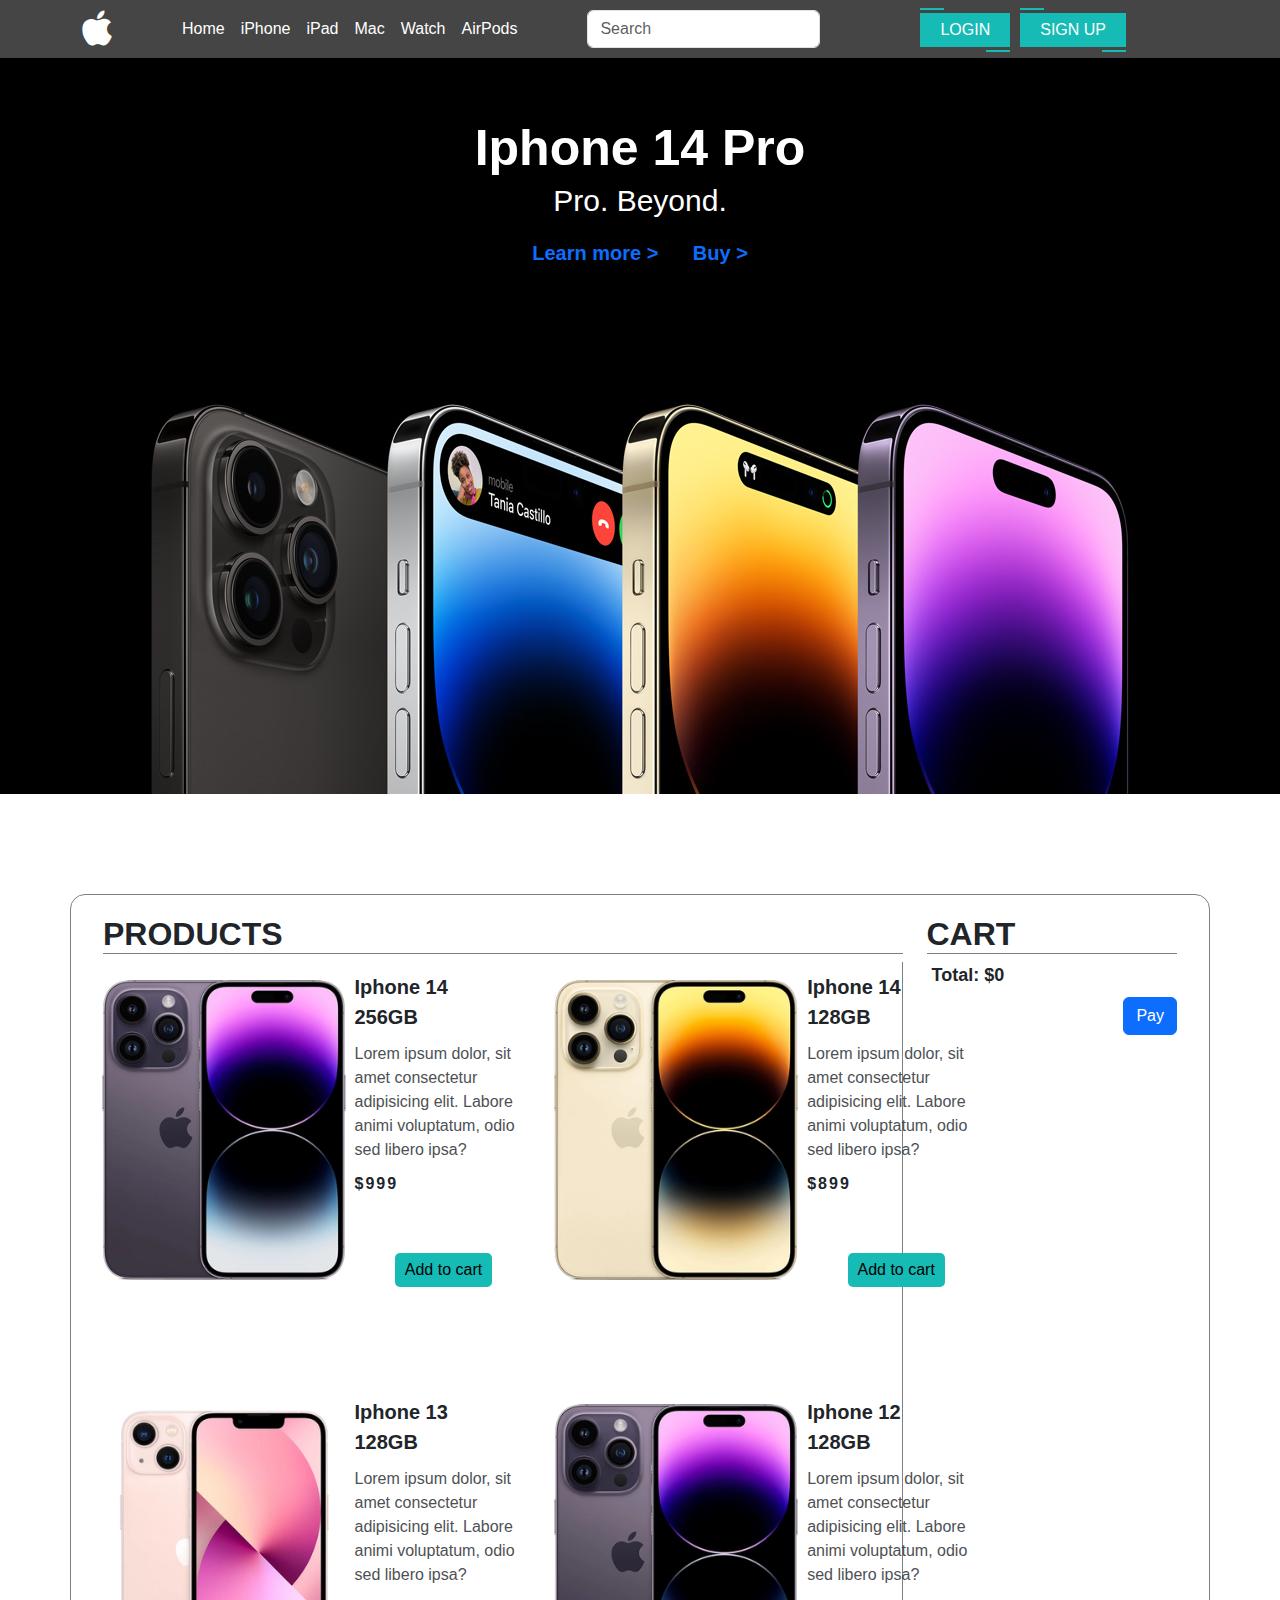
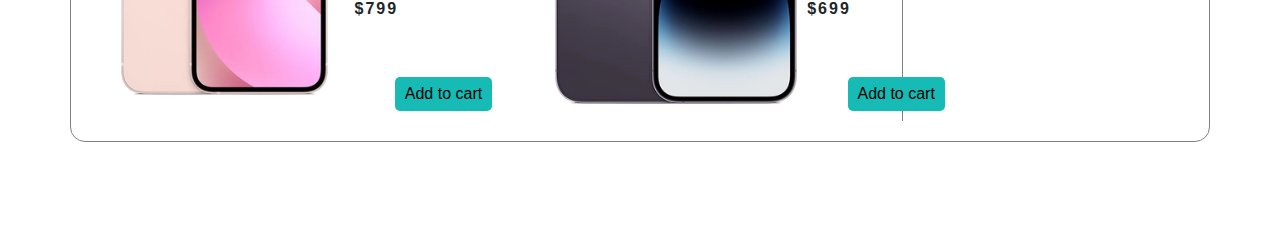
<file: index.html>
<!doctype html>
<html lang="en">
<head>
    <meta charset="UTF-8">
    <meta name="viewport"
          content="width=device-width, user-scalable=no, initial-scale=1.0, maximum-scale=1.0, minimum-scale=1.0">
    <meta http-equiv="X-UA-Compatible" content="ie=edge">
    <title>Shop Iphone by Tuan Quang</title>
    <!-- Font-awesome-->
    <link rel="stylesheet" href="https://cdnjs.cloudflare.com/ajax/libs/font-awesome/6.4.0/css/all.min.css"/>
    <!--BS-->
    <link rel="stylesheet" href="https://cdn.jsdelivr.net/npm/bootstrap@5.3.0-alpha3/dist/css/bootstrap.min.css">
    <!--CSS-->
    <link rel="stylesheet" href="css/style.css">

</head>
<body onload="ShowProduct(),LoginCheck()">
<header>
    <section class="container-md">
        <nav class="navbar navbar-expand-lg myNav">
            <a href="#" class="logo"><i class="fab fa-apple"></i></a>
            <div class="nav-content">
                <button class="navbar-toggler" type="button" data-bs-toggle="collapse" data-bs-target="#navbarNav" aria-controls="navbarNav" aria-expanded="false" aria-label="Toggle navigation">
                    <span class="navbar-toggler-icon"></span>
                </button>
                <div class="collapse navbar-collapse my-navitem" id="navbarNav">
                    <ul class="navbar-nav">
                        <li class="nav-item">
                            <a class="nav-link active" aria-current="page" href="#">Home</a>
                        </li>
                        <li class="nav-item">
                            <a class="nav-link" href="#iphone">iPhone</a>
                        </li>
                        <li class="nav-item">
                            <a class="nav-link" href="#">iPad</a>
                        </li>
                        <li class="nav-item">
                            <a class="nav-link" href="#">Mac</a>
                        </li>
                        <li class="nav-item">
                            <a class="nav-link" href="#">Watch</a>
                        </li>
                        <li class="nav-item">
                            <a class="nav-link" href="#">AirPods</a>
                        </li>
                    </ul>
                    <div class="myform">
                        <form class="d-flex" role="search">
                            <input class="form-control me-2" type="search" placeholder="Search" aria-label="Search">
                        </form>
                        <ul class="navbar-nav">
                            <li class="nav-item my_login_user">
                                <button class="btn-login" id="login" type="submit" onclick="window.location.href = 'login_register/login.html'">Login</button>
                                <button class="btn-login" id="signup" type="submit" onclick="window.location.href = 'login_register/registration.html'">Sign Up</button>
                                <div class="user" id="username"></div>
                                <button class="btn-login" type="submit" id="logout" onclick="Logout()">Logout</button>
                            </li>
                        </ul>
                    </div>
                </div>

            </div>
        </nav>
    </section>
</header>
<section class="carousel_iphone">
    <div class="iphone_content">
        <h1>Iphone 14 Pro</h1>
        <p>Pro. Beyond.</p>
        <div class="iphone_more">
            <a href="#">Learn more ></a>
            <a href="#iphone" class="buy">Buy ></a>
        </div>
    </div>
</section>
<section class="container-md my_container row" id="iphone">
<!--    <div class="row iphone_card ">-->
<!--        <div class="col-4 item">-->
<!--            <div class="card my_card" style="width: 18rem;">-->
<!--                <img src="img/14_1_9_2_9.jpg" class="card-img-top" alt="...">-->
<!--                <div class="card-body">-->
<!--                    <h5 class="card-title">Iphone 13 128GB</h5>-->
<!--                    <p class="card-text">700$</p>-->
<!--                    <button class="btn btn-primary add">Add to card</button>-->
<!--                </div>-->
<!--            </div>-->
<!--        </div>-->
<!--        <div class="col-4  item">-->
<!--            <div class="card my_card" style="width: 18rem;">-->
<!--                <img src="img/v_ng_20.png" class="card-img-top" alt="...">-->
<!--                <div class="card-body">-->
<!--                    <h5 class="card-title">Iphone 13 Pro 128GB</h5>-->
<!--                    <p class="card-text">750$</p>-->
<!--                    <button class="btn btn-primary add">Add to card</button>-->
<!--                </div>-->
<!--            </div>-->
<!--        </div>-->
<!--        <div class="col-4  item">-->
<!--            <div class="card my_card" style="width: 18rem;">-->
<!--                <img src="img/t_m_12.png" class="card-img-top" alt="...">-->
<!--                <div class="card-body">-->
<!--                    <h5 class="card-title">Iphone 14 128GB</h5>-->
<!--                    <p class="card-text">800$</p>-->
<!--                    <button class="btn btn-primary add">Add to card</button>-->
<!--                </div>-->
<!--            </div>-->
<!--        </div>-->
<!--    </div>-->
    <div class="products col-9">
        <h2>PRODUCTS</h2>
        <div class="list" id="listID">
<!--            <div class="item" data-key="1">-->
<!--                <div class="img">-->
<!--                    <img src="img/t_m_12.png" alt="">-->
<!--                </div>-->
<!--                <div class="content">-->
<!--                    <div class="title">Iphone 14 256GB</div>-->
<!--                    <div class="des">-->
<!--                        Lorem ipsum dolor, sit amet consectetur adipisicing elit.-->
<!--                        Labore animi voluptatum, odio sed libero ipsa?-->
<!--                    </div>-->
<!--                    <div class="price">$999 <span class="countproduct"></span></div>-->
<!--                    <button class="add">Add to cart</button>-->
<!--                    <button class="remove" onclick="Remove(1)"><i class="fa-solid fa-trash-can"></i></button>-->
<!--                </div>-->
<!--            </div>-->
<!--            <div class="item" data-key="2">-->
<!--                <div class="img">-->
<!--                    <img src="img/v_ng_20.png" alt="">-->
<!--                </div>-->
<!--                <div class="content">-->
<!--                    <div class="title">Iphone 14 128GB</div>-->
<!--                    <div class="des">-->
<!--                        Lorem ipsum dolor, sit amet consectetur adipisicing elit.-->
<!--                        Labore animi voluptatum, odio sed libero ipsa?-->
<!--                    </div>-->
<!--                    <div class="price">$899 <span class="countproduct"></span></div>-->
<!--                    <button class="add">Add to cart</button>-->
<!--                    <button class="remove" onclick="Remove(2)"><i class="fa-solid fa-trash-can"></i></button>-->
<!--                </div>-->
<!--            </div>-->
<!--            <div class="item" data-key="3">-->
<!--                <div class="img">-->
<!--                    <img src="img/14_1_9_2_9.jpg" alt="">-->
<!--                </div>-->
<!--                <div class="content">-->
<!--                    <div class="title">Iphone 13 128GB</div>-->
<!--                    <div class="des">-->
<!--                        Lorem ipsum dolor, sit amet consectetur adipisicing elit.-->
<!--                        Labore animi voluptatum, odio sed libero ipsa?-->
<!--                    </div>-->
<!--                    <div class="price">$799 <span class="countproduct"></span></div>-->
<!--                    <button class="add">Add to cart</button>-->
<!--                    <button class="remove" onclick="Remove(3)"><i class="fa-solid fa-trash-can"></i></button>-->
<!--                </div>-->
<!--            </div>-->
<!--            <div class="item" data-key="4">-->
<!--                <div class="img">-->
<!--                    <img src="img/t_m_12.png" alt="">-->
<!--                </div>-->
<!--                <div class="content">-->
<!--                    <div class="title">Iphone 12 128GB</div>-->
<!--                    <div class="des">-->
<!--                        Lorem ipsum dolor, sit amet consectetur adipisicing elit.-->
<!--                        Labore animi voluptatum, odio sed libero ipsa?-->
<!--                    </div>-->
<!--                    <div class="price">$699 <span class="countproduct"></span></div>-->
<!--                    <button class="add">Add to cart</button>-->
<!--                    <button class="remove" onclick="Remove(4)"><i class="fa-solid fa-trash-can"></i></button>-->
<!--                </div>-->
<!--            </div>-->
        </div>
    </div>
    <div class="cart col-3">
        <h2>CART</h2>
        <div class="listCart" id="listItem"></div>
        <div class="total_text">Total: <span id="total">$0</span></div>
        <button class="btn btn-primary float-end mt-2 " onclick="Pay()">Pay</button>
    </div>
    <div class="container_popup">
        <div class="popup" id="popup">
            <a href="#" class="logo"><i class="fab fa-apple"></i></a>
            <h1 style="font-weight: bold">Thank You!!!</h1>
            <h3>Bạn cần phải thanh toán <span id="total_pay" style="color: red"></span></h3>
            <p>Hãy gửi qua stk: 0123456789, sau khi gửi xong hãy nhấn nút <span style="font-weight: bold; color: red">Xác Nhận</span> để hoàn thành thanh toán!</p>
            <p>Đơn hàng của bạn sẽ được nhận sau 7 7 49 ngày. Cảm ơn bạn đã sử dụng dịch vụ</p>
            <p>Good bye!</p>
            <button class="btn btn-danger btn_popup" id="close_popup" style="cursor: pointer;" onclick="ClosePay()">Xác Nhận</button>
        </div>
        <div class="overlay" id="overlay"></div>
    </div>

</section>

</body>
<!--BS-->
<script src="https://cdn.jsdelivr.net/npm/bootstrap@5.3.0-alpha3/dist/js/bootstrap.bundle.min.js"></script>
<!--Apple-->
<script src="js/Apple.js"></script>
<script src="login_register/login.js"></script>
<!--MainJS-->
<script src="js/main.js"></script>
</html>
</file>
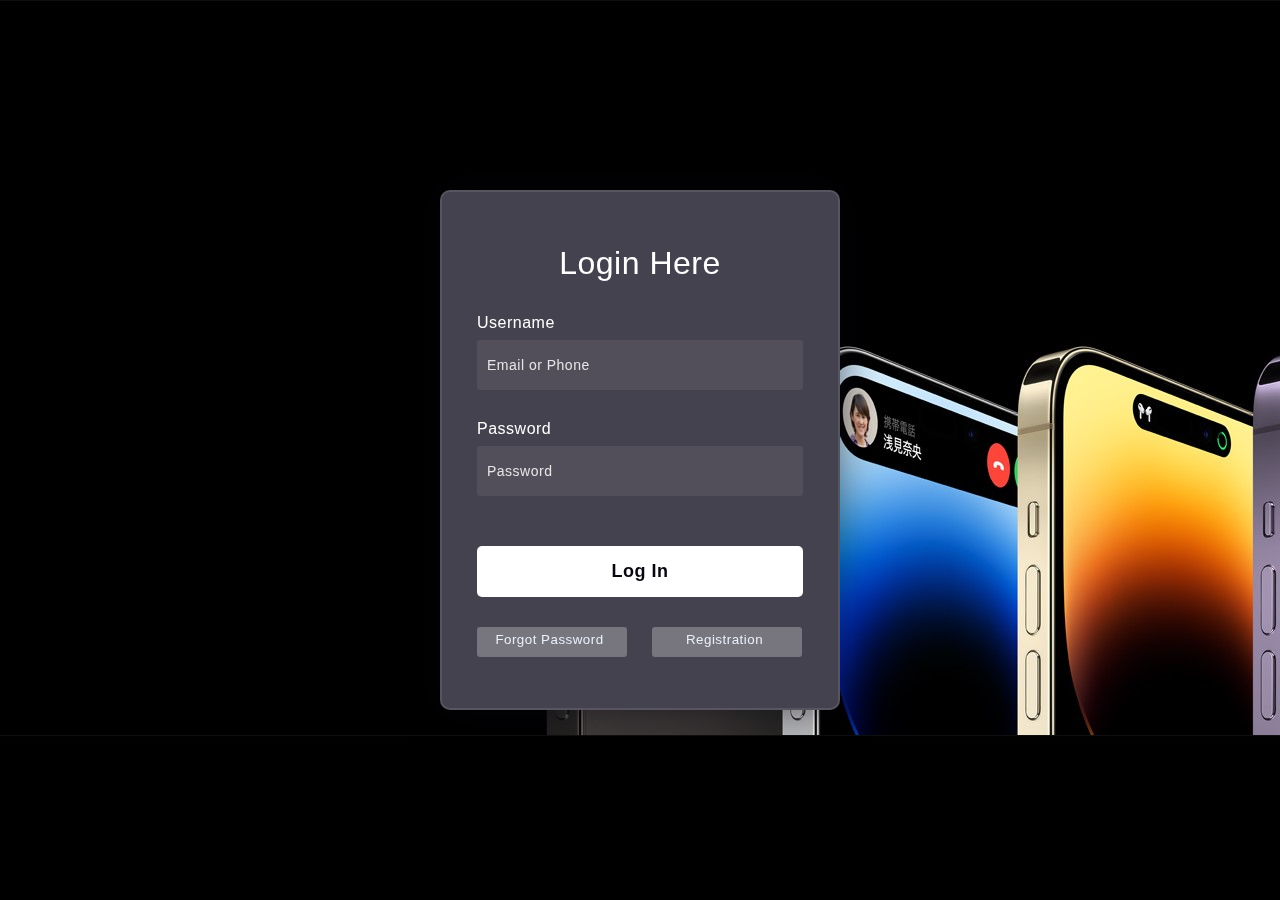
<file: login_register/login.html>
<!doctype html>
<html lang="en">
<head>
    <meta charset="UTF-8">
    <meta name="viewport"
          content="width=device-width, user-scalable=no, initial-scale=1.0, maximum-scale=1.0, minimum-scale=1.0">
    <meta http-equiv="X-UA-Compatible" content="ie=edge">
    <title>Login</title>
    <link rel="stylesheet" href="../css/login.css">
</head>
<body>
<div class="form">
    <h3>Login Here</h3>

    <label for="username">Username</label>
    <input type="text" placeholder="Email or Phone" id="username">
    <label class="error" id="validate_user"></label>

    <label for="password">Password</label>
    <input type="password" placeholder="Password" id="password">
    <label class="error" id="validate_password"></label>

    <button class="btn-login" onclick="login()">Log In</button>
    <div class="more">
        <button class="forgot-pass" onclick="forgotPass()">Forgot Password</button>
        <button class="registration" onclick="window.location.href = 'registration.html'">Registration</button>
    </div>
</div>

</body>
<script src="login.js"></script>
</html>
</file>
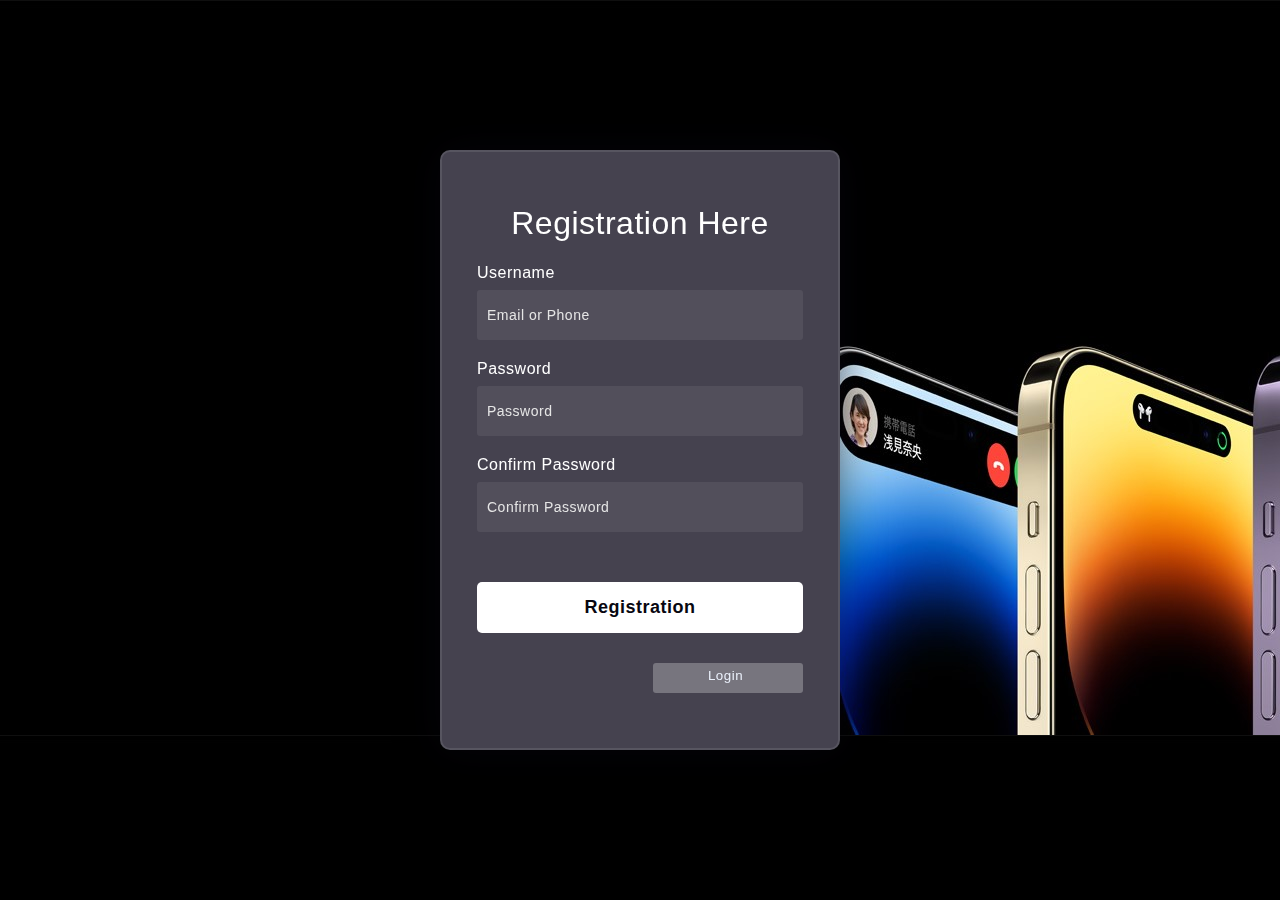
<file: login_register/registration.html>
<!doctype html>
<html lang="en">
<head>
  <meta charset="UTF-8">
  <meta name="viewport"
        content="width=device-width, user-scalable=no, initial-scale=1.0, maximum-scale=1.0, minimum-scale=1.0">
  <meta http-equiv="X-UA-Compatible" content="ie=edge">
  <title>Registration</title>

  <link rel="stylesheet" href="../css/registration.css">

</head>
<body>
<div class="form">
  <h3>Registration Here</h3>

  <label for="username">Username</label>
  <input type="text" placeholder="Email or Phone" id="username">
  <label class="error" id="validate_user"></label>

  <label for="password">Password</label>
  <input type="password" placeholder="Password" id="password">
  <label class="error" id="validate_password"></label>

  <label for="password">Confirm Password</label>
  <input type="password" placeholder="Confirm Password" id="confirmpassword">
  <label class="error" id="validate_confirm_pass"></label>

  <button class="registration" onclick="register()">Registration</button>
  <div class="login-btn">
    <button class="login" onclick="window.location.href = 'login.html'">Login</button>
  </div>
</div>


</body>
<script src="../js/User.js"></script>
<script src="registration.js"></script>
</html>
</file>
<file: css/style.css>
*{
    margin: 0;
    padding: 0;
    box-sizing: border-box;
    font-family: Arial;
}
.btn-login {
    background-color: #16bbb5;
    border: none;
    color: #ffffff;
    cursor: pointer;
    display: inline-block;
    font-family: 'BenchNine', Arial, sans-serif;
    font-size: 16px;
    outline: none;
    padding: 5px 20px;
    position: relative;
    text-transform: uppercase;
    margin-top: 2px;
    margin-right: 10px;
}

.btn-login:before,
.btn-login:after {
    border-color: transparent;
    -webkit-transition: all 0.25s;
    transition: all 0.25s;
    border-style: solid;
    border-width: 0;
    content: "";
    height: 24px;
    position: absolute;
    width: 24px;
}

.btn-login:before {
    border-color: #16bbb5;
    border-top-width: 2px;
    left: 0px;
    top: -5px;
}

.btn-login:after {
    border-bottom-width: 2px;
    border-color: #16bbb5;
    bottom: -5px;
    right: 0px;
}

.btn-login:hover,
.btn-login.hover {
    background-color: #16bbb5;
}

.btn-login:hover:before,
.btn-login.hover:before,
.btn-login:hover:after,
.btn-login.hover:after {
    height: 100%;
    width: 100%;
}
/*.btn-login{*/
/*    background-color: purple;*/
/*    color: white;*/
/*    border-radius: 5px;*/
/*    border: 1px solid gray;*/
/*    width: 80px;*/
/*    height: 100%;*/
/*    transition: .5s;*/
/*}*/
/*.btn-login:hover{*/
/*    background-color: white;*/
/*    color: purple;*/
/*}*/
.my_login_user{
    display: flex;
    align-items: center;
}
.user{
    color: #e5e5e5;
    margin-right: 10px;
}
header{
    background-color: rgba(22, 22, 23, .8);
}
.logo i{
    color: white;
    font-size: 40px;
}
header .myNav{
    justify-content: space-between;
}
header .myNav .nav-content{
    flex: 1;
}
header .myNav .nav-content .my-navitem{
    justify-content: space-evenly;
}
header .myNav .nav-content .my-navitem a{
    color: white;
    transition: .5s;
}
header .myNav .nav-content .my-navitem a:hover{
    color: #16bbb5;
}
header .myNav .nav-content .my-navitem .myform{
    display: flex;
}
header .myNav .nav-content .my-navitem .myform input{
    margin-right: 100px!important;
}
.carousel_iphone{
    background-image: url("../img/carousel.jpg");
    height: 736px;
    background-size: cover;
    background-position: center;
    color: white;
    text-align: center;
}
.carousel_iphone .iphone_content{
    padding-top: 60px;
}
.carousel_iphone .iphone_content h1{
    font-size: 50px;
    font-weight: bold;
    margin: 0;
}
.carousel_iphone .iphone_content p{
    font-size: 30px;
    margin-bottom: 15px;
}
.carousel_iphone .iphone_content a{
    font-size: 20px;
    font-weight: bold;
    text-decoration: none;
}
.carousel_iphone .iphone_content .iphone_more .buy{
    padding-left: 30px;
}
.iphone_card{
    margin: 50px 0;
}
.iphone_card .my_card{
    margin: auto;
    border-radius: 15px;
    padding: 5px;
}

.my_container{
    border: 1px solid gray;
    border-radius: 15px;
    /*display: grid;*/
    /*grid-template-columns: 75% auto;*/
    padding: 20px;
    margin: 100px auto;
    position: relative;
}
h2{
    font-weight: bold;
    border-bottom: 1px solid gray;
}
.products .list{
    display: grid;
    grid-template-columns: auto auto;
    column-gap: 30px;
    row-gap: 90px;
    border-right: 1px solid gray;
}
.products .list .item{
    display: grid;
    grid-template-columns: 55% auto;
    padding: 10px;
    column-gap: 20px;
}
.item .img{
    display: flex;
    justify-content: center;
    align-items: center;
}
.item .img img{
    height: 300px;
}
.item .content .title{
    font-weight: bold;
    font-size: 20px;
}
.item .content .des{
    opacity: 0.8;
    margin-top: 10px;
}
.item .content .price{
    letter-spacing: 2px;
    font-weight: bold;
    margin-top: 10px;
}
.item .content .add{
    background-color: #16bbb5;
    margin-top: 35%;
    margin-left: 25%;
    padding: 5px 10px;
    border: none;
    border-radius: 5px;
}
.item .content .remove{
    padding: 5px 10px;
    border: none;
    border-radius: 5px;
    background-color: #e5e5e5;
    display: none;
}
.cart .name{
    font-weight: bold;
    font-size: 20px;
}
.listCart .img img{
    width: 100px;
    height: 100px;
}
.listCart .item{
    display: grid;
    grid-template-columns: 30% auto;
    margin-bottom: 20px;
}
.listCart .item .content .title{
    font-size: 15px;
}
.listCart .item .content .des{
    margin: 0;
}
.listCart .item .content .price{
    margin: 0;
}
.listCart .item .content .add{
    display: none;
}
.listCart .item .content .remove{
    margin-left: 85%;
    display: inline-block;
}
.total_text{
    font-weight: bold;
    font-size: 18px;
    padding-left: 5px;
}
/*.container_popup{*/
/*    width: 100%;*/
/*    height: 100vh;*/
/*    display: flex;*/
/*    justify-content: center;*/
/*    align-items: center;*/
/*}*/
.popup{
    width: 500px;
    height: 450px;
    background-color: #16bbb5;
    border-radius: 15px;
    position: absolute;
    bottom: -45%;
    left: 50%;
    transform: translate(-50%,-50%) scale(0.1);
    text-align: left;
    padding:30px;
    color: white;
    visibility: hidden;
    transition: transform .3s, top .3s;
}
.popup_open{
    top: 50%;
    transform: translate(-50%,-50%) scale(1);
    visibility: visible;
    z-index: 11;
    position: fixed;
}
.popup a{
    display: flex;
    justify-content: center;
    color: #16bbb5;
}
.popup a i{
    font-size: 80px;
}
.popup h1,.popup h3,.popup p{
    text-align: center;
}
.popup .btn_popup{
    display: flex;
    margin: 0 auto;
}
.overlay {
    display: none;
    opacity: 0;
    background: rgba(0, 0, 0, .5);
    position: fixed;
    top: 0; left: 0;
    width: 100vw;
    height: 100vw;
    z-index: 10;
    transition: opacity .3s;
}
.overlay_open{
    display: block;
    opacity: 1;
}
</file>
<file: css/login.css>
*,
*:before,
*:after {
    padding: 0;
    margin: 0;
    box-sizing: border-box;
}

body {
    background: url("../img/background-login.jpg");
    width: 100%;
    height: 736px;
}

.form {
    height: 520px;
    width: 400px;
    background-color: #45424f;
    position: absolute;
    transform: translate(-50%, -50%);
    top: 50%;
    left: 50%;
    border-radius: 10px;
    backdrop-filter: blur(10px);
    border: 2px solid rgba(255, 255, 255, 0.1);
    box-shadow: 0 0 40px rgba(8, 7, 16, 0.6);
    padding: 50px 35px;
}

.form * {
    font-family: 'Poppins', sans-serif;
    color: #ffffff;
    letter-spacing: 0.5px;
    outline: none;
    border: none;
}

.form h3 {
    font-size: 32px;
    font-weight: 500;
    line-height: 42px;
    text-align: center;
}

label {
    display: block;
    margin-top: 30px;
    font-size: 16px;
    font-weight: 500;
}

input {
    display: block;
    height: 50px;
    width: 100%;
    background-color: rgba(255, 255, 255, 0.07);
    border-radius: 3px;
    padding: 0 10px;
    margin-top: 8px;
    font-size: 14px;
    font-weight: 300;
}

::placeholder {
    color: #e5e5e5;
}

.btn-login {
    margin-top: 50px;
    width: 100%;
    background-color: #ffffff;
    color: #080710;
    padding: 15px 0;
    font-size: 18px;
    font-weight: 600;
    border-radius: 5px;
    cursor: pointer;
}

.more {
    margin-top: 30px;
    display: flex;
}

.more button {
    background: red;
    width: 150px;
    border-radius: 3px;
    padding: 5px 10px 10px 5px;
    background-color: rgba(255, 255, 255, 0.27);
    color: #eaf0fb;
    text-align: center;
    cursor: pointer;
}

.more button:hover {
    background-color: rgba(255, 255, 255, 0.47);
}

.more .registration {
    margin-left: 25px;
}

.more i {
    margin-right: 4px;
}

.error {
    margin: 0;
    font-size: 13px;
    color: #fc2323;
}
</file>
<file: css/registration.css>
*,
*:before,
*:after {
    padding: 0;
    margin: 0;
    box-sizing: border-box;
}

body {
    background: url("../img/background-login.jpg");
    width: 100%;
    height: 736px;
}

.form {
    height: 600px;
    width: 400px;
    background-color: #45424f;
    position: absolute;
    transform: translate(-50%, -50%);
    top: 50%;
    left: 50%;
    border-radius: 10px;
    backdrop-filter: blur(10px);
    border: 2px solid rgba(255, 255, 255, 0.1);
    box-shadow: 0 0 40px rgba(8, 7, 16, 0.6);
    padding: 50px 35px;
}

.form * {
    font-family: 'Poppins', sans-serif;
    color: #ffffff;
    letter-spacing: 0.5px;
    outline: none;
    border: none;
}

.form h3 {
    font-size: 32px;
    font-weight: 500;
    line-height: 42px;
    text-align: center;
}

label {
    display: block;
    margin-top: 20px;
    font-size: 16px;
    font-weight: 500;
}

input {
    display: block;
    height: 50px;
    width: 100%;
    background-color: rgba(255, 255, 255, 0.07);
    border-radius: 3px;
    padding: 0 10px;
    margin-top: 8px;
    font-size: 14px;
    font-weight: 300;
}

::placeholder {
    color: #e5e5e5;
}

.registration {
    margin-top: 50px;
    width: 100%;
    background-color: #ffffff;
    color: #080710;
    padding: 15px 0;
    font-size: 18px;
    font-weight: 600;
    border-radius: 5px;
    cursor: pointer;
}

.login-btn {
    margin-top: 30px;
}

.login-btn .login {
    float: right;
    background: red;
    width: 150px;
    border-radius: 3px;
    padding: 5px 10px 10px 5px;
    background-color: rgba(255, 255, 255, 0.27);
    color: #eaf0fb;
    text-align: center;
    cursor: pointer;
}

.login-btn .login:hover {
    background-color: rgba(255, 255, 255, 0.47);
}

.error {
    margin: 0;
    font-size: 13px;
    color: #fc2323;
}
</file>
